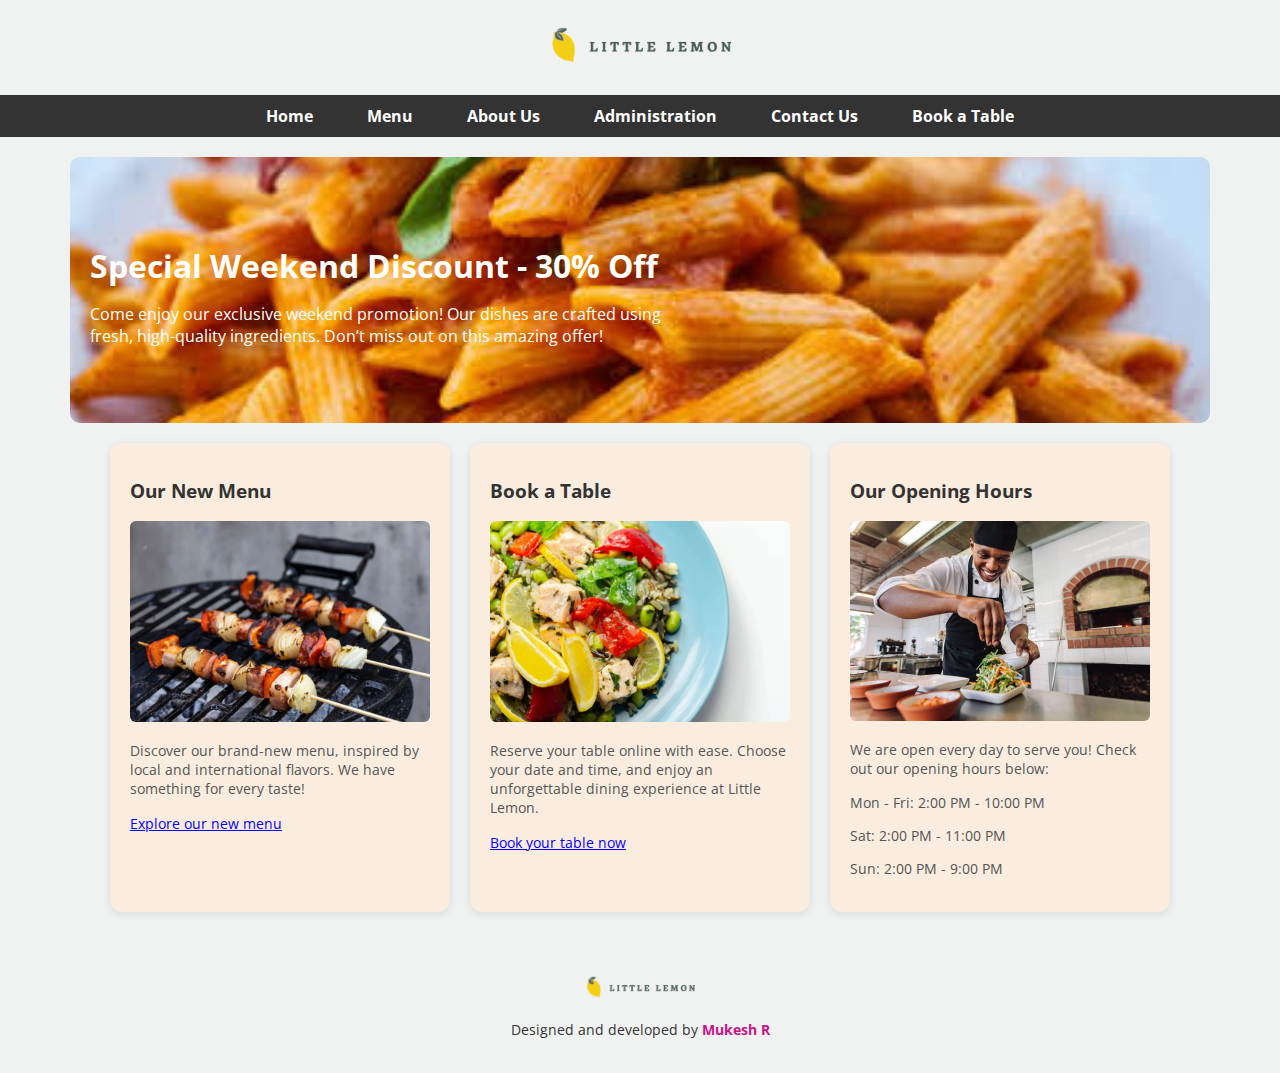
<file: rest/restapp/static/index.html>
<!DOCTYPE html>
<html lang="en">
<head>
  <meta charset="UTF-8" />
  <meta name="viewport" content="width=device-width, initial-scale=1.0" />
  <title>Little Lemon</title>
  <link rel="stylesheet" href="style.css" />
  <link href="https://fonts.googleapis.com/css2?family=Open+Sans&family=Montserrat:wght@600&display=swap" rel="stylesheet">
</head>
<body>

  <!-- Header -->
  <header>
    <img src="image/logo.png" alt="Little Lemon Logo" />
  </header>

  <!-- Navigation -->
  <nav>
    <a href="index.html">Home</a>
    <a href="menu.html">Menu</a>
    <a href="about.html">About Us</a>
    <a href="administration.html">Administration</a>
    <a href="contact.html">Contact Us</a>
    <a href="book.html">Book a Table</a>
  </nav>

  <!-- Promo Section -->
  <section class="promo">
    <h2>Special Weekend Discount - 30% Off</h2>
    <p>Come enjoy our exclusive weekend promotion! Our dishes are crafted using fresh, high-quality ingredients. Don’t miss out on this amazing offer!</p>
  </section>

  <!-- Cards Section -->
  <section class="cards">
    <!-- First Card -->
    <div class="card">
      <h3>Our New Menu</h3>
      <img src="image/menu.webp" alt="Our New Menu" />
      <p>Discover our brand-new menu, inspired by local and international flavors. We have something for every taste!</p>
      <a href="menu.html">Explore our new menu</a>
    </div>

    <!-- Second Card -->
    <div class="card">
      <h3>Book a Table</h3>
      <img src="image/table.webp" alt="Book a Table" />
      <p>Reserve your table online with ease. Choose your date and time, and enjoy an unforgettable dining experience at Little Lemon.</p>
      <a href="book.html">Book your table now</a>
    </div>

    <!-- Third Card -->
    <div class="card">
      <h3>Our Opening Hours</h3>
      <img src="image/opening_hours.webp" alt="Opening Hours" />
      <p>We are open every day to serve you! Check out our opening hours below:</p>
      <div class="hours">
        <p>Mon - Fri: 2:00 PM - 10:00 PM</p>
        <p>Sat: 2:00 PM - 11:00 PM</p>
        <p>Sun: 2:00 PM - 9:00 PM</p>
      </div>
    </div>
  </section>

  <!-- Footer -->
  <footer>
    <div class="footer-logo">
      <img src="image/logo.png" alt="Little Lemon Logo" />
    </div>
    <p>Designed and developed by <a href="#">Mukesh R</a></p>
  </footer>

</body>
</html>
</file>
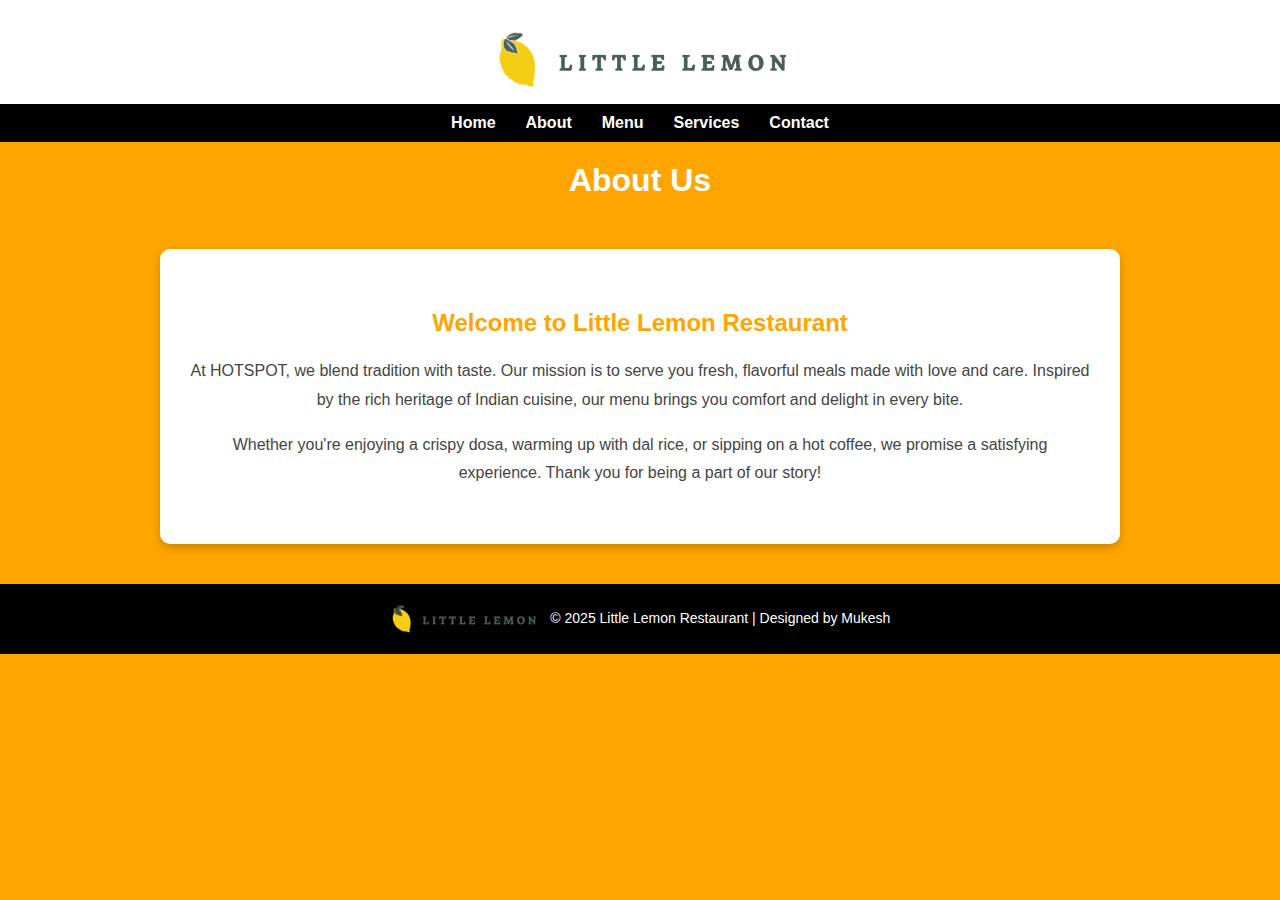
<file: rest/restapp/static/about.html>
<!DOCTYPE html>
<html lang="en">
<head>
  <meta charset="UTF-8" />
  <meta name="viewport" content="width=device-width, initial-scale=1.0"/>
  <title>About Us - HOTSPOT Restaurant</title>
  <style>
    body {
      margin: 0;
      font-family: Arial, sans-serif;
      background-color: orange;
    }

    /* Logo Section */
    .logo-container {
      text-align: center;
      padding: 20px 10px 0;
      background-color: white;
    }

    .logo-container img {
      height: 80px;
    }

    /* Navigation */
    nav {
      background-color: black;
      color: white;
      display: flex;
      justify-content: center;
      padding: 10px 0;
    }

    nav a {
      text-decoration: none;
      color: white;
      margin: 0 15px;
      font-weight: bold;
    }

    /* Header */
    header {
      text-align: center;
      background-color: orange;
      padding: 20px;
    }

    header h1 {
      margin: 0;
      color: white;
    }

    /* About Content */
    .about-section {
      background-color: white;
      max-width: 900px;
      margin: 30px auto;
      padding: 40px 30px;
      border-radius: 10px;
      box-shadow: 0 4px 8px rgba(0, 0, 0, 0.2);
      text-align: center;
    }

    .about-section h2 {
      color: orange;
      margin-bottom: 20px;
    }

    .about-section p {
      color: #444;
      line-height: 1.8;
      font-size: 16px;
    }

    /* Footer */
    footer {
      background-color: black;
      color: white;
      text-align: center;
      padding: 15px 0;
      margin-top: 40px;
    }

    footer img {
      height: 40px;
      vertical-align: middle;
      margin-right: 10px;
    }

    footer p {
      display: inline;
      font-size: 14px;
    }
  </style>
</head>
<body>

  <!-- Logo -->
  <div class="logo-container">
    <img src="image/logo.png" alt="HOTSPOT Logo">
  </div>

  <!-- Navigation -->
  <nav>
    <a href="index.html">Home</a>
    <a href="about.html">About</a>
    <a href="menu.html">Menu</a>
    <a href="#">Services</a>
    <a href="#">Contact</a>
  </nav>

  <!-- Page Header -->
  <header>
    <h1>About Us</h1>
  </header>

  <!-- About Section -->
  <section class="about-section">
    <h2>Welcome to Little Lemon Restaurant</h2>
    <p>
      At HOTSPOT, we blend tradition with taste. Our mission is to serve you fresh, flavorful meals made with love and care.
      Inspired by the rich heritage of Indian cuisine, our menu brings you comfort and delight in every bite.
    </p>
    <p>
      Whether you're enjoying a crispy dosa, warming up with dal rice, or sipping on a hot coffee, we promise a satisfying experience.
      Thank you for being a part of our story!
    </p>
  </section>

  <!-- Footer -->
  <footer>
    <img src="image/logo.png" alt="HOTSPOT Logo">
    <p>© 2025 Little Lemon Restaurant | Designed by Mukesh</p>
  </footer>

</body>
</html>
</file>
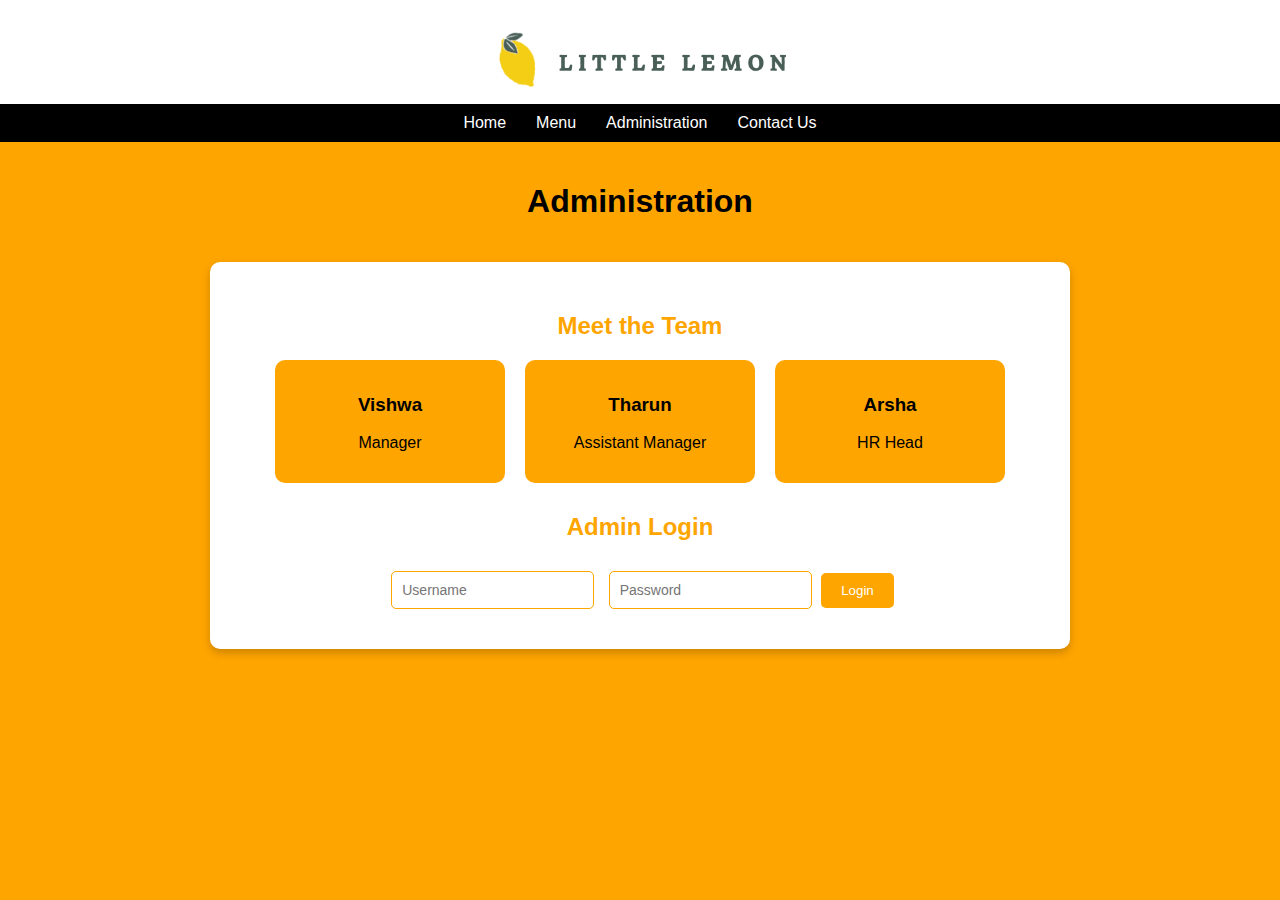
<file: rest/restapp/static/administration.html>
<!DOCTYPE html>
<html>
<head>
    <title>Administration</title>
    <style>
        body {
            font-family: Arial, sans-serif;
            margin: 0;
            padding: 0;
            background-color: orange;
        }

        /* Logo Styling */
        .logo-container {
            text-align: center;
            padding: 20px 10px 0;
            background-color: white;
        }

        .logo-container img {
            height: 80px;
        }

        nav {
            background-color: black;
            color: white;
            display: flex;
            justify-content: center;
            padding: 10px 0;
        }

        nav a {
            text-decoration: none;
            color: white;
            margin: 0 15px;
        }

        header {
            text-align: center;
            background-color: orange;
            padding: 20px;
        }

        .admin-section {
            padding: 30px;
            max-width: 800px;
            margin: auto;
            background-color: white;
            border-radius: 10px;
            box-shadow: 0 4px 8px rgba(0, 0, 0, 0.2);
        }

        .admin-section h2 {
            text-align: center;
            color: orange;
            margin-bottom: 20px;
        }

        .admin-team {
            display: flex;
            flex-wrap: wrap;
            gap: 20px;
            justify-content: center;
        }

        .team-member {
            background-color: orange;
            border-radius: 10px;
            padding: 15px;
            text-align: center;
            width: 200px;
        }

        .team-member img {
            width: 100%;
            border-radius: 10px;
            margin-bottom: 10px;
        }

        .admin-login {
            margin-top: 30px;
            text-align: center;
        }

        .admin-login input {
            padding: 10px;
            margin: 10px 5px;
            border: 1px solid orange;
            border-radius: 5px;
            font-size: 14px;
        }

        .admin-login button {
            padding: 10px 20px;
            background-color: orange;
            color: white;
            border: none;
            border-radius: 5px;
            cursor: pointer;
        }

        .admin-login button:hover {
            background-color: darkorange;
        }
    </style>
</head>
<body>

    <!-- Logo -->
    <div class="logo-container">
        <img src="image/logo.png" alt="Logo">
    </div>

    <!-- Navigation -->
    <nav>
        <a href="index.html">Home</a>
        <a href="menu.html">Menu</a>
        <a href="administration.html">Administration</a>
        <a href="contact.html">Contact Us</a>
    </nav>

    <!-- Header -->
    <header>
        <h1>Administration</h1>
    </header>

    <!-- Admin Content Section -->
    <div class="admin-section">
        <h2>Meet the Team</h2>
        <div class="admin-team">
            <div class="team-member">
                <h3>Vishwa</h3>
                <p>Manager</p>
            </div>
            <div class="team-member">
                <h3>Tharun</h3>
                <p>Assistant Manager</p>
            </div>
            <div class="team-member">
                <h3>Arsha</h3>
                <p>HR Head</p>
            </div>
        </div>

        <div class="admin-login">
            <h2>Admin Login</h2>
            <form>
                <input type="text" placeholder="Username" required>
                <input type="password" placeholder="Password" required>
                <button type="submit">Login</button>
            </form>
        </div>
    </div>

</body>
</html>
</file>
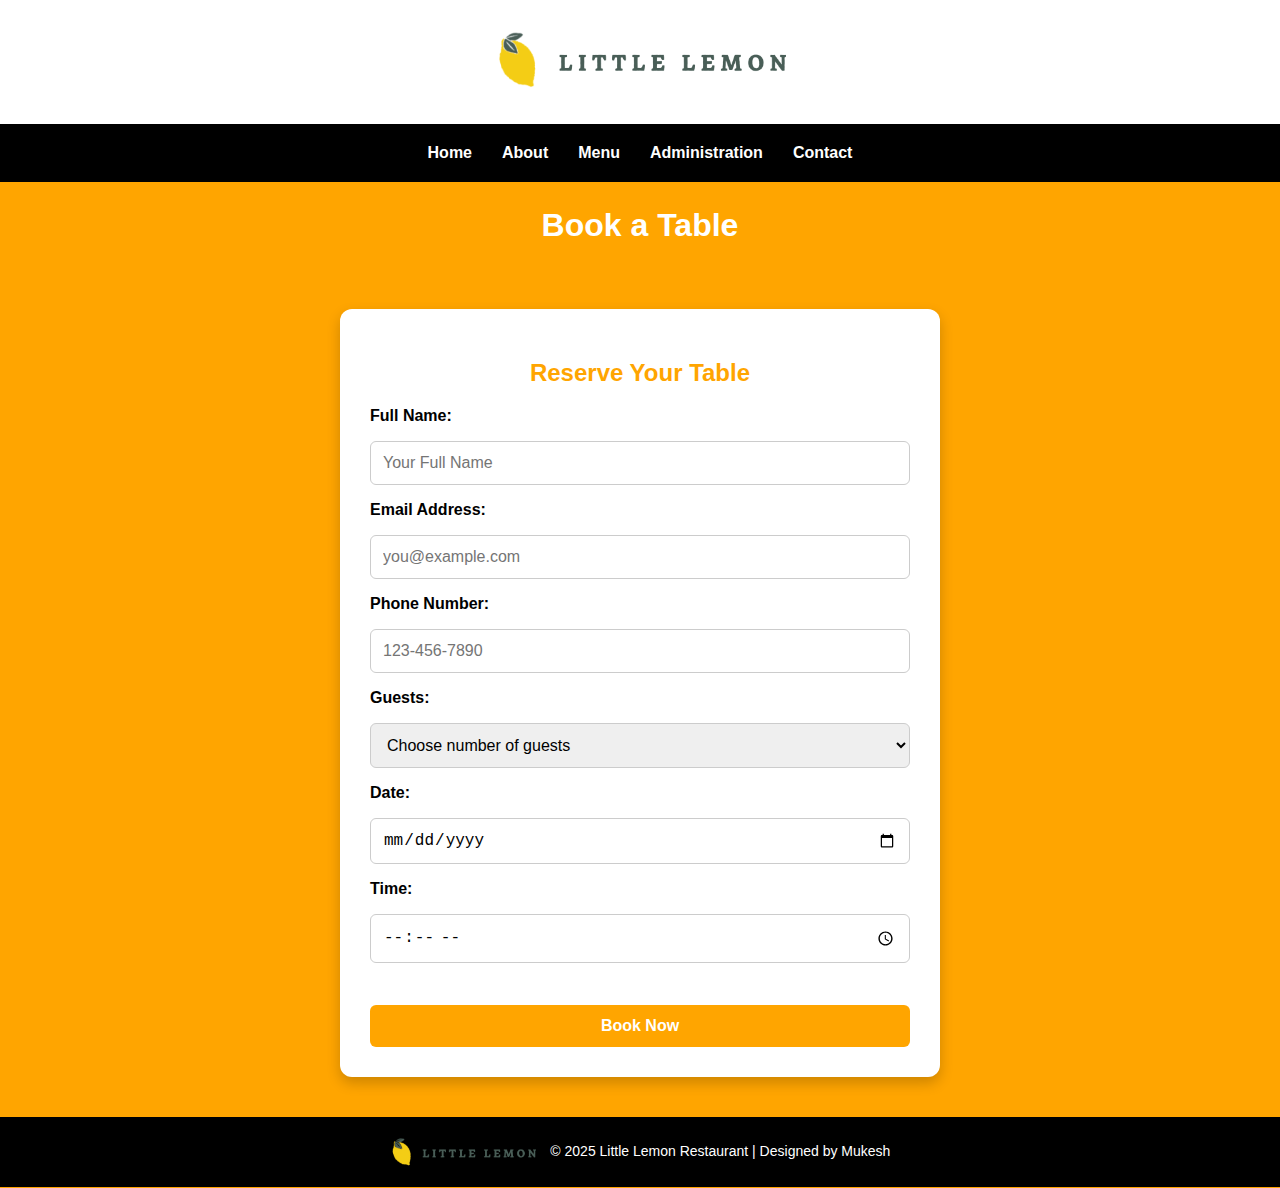
<file: rest/restapp/static/book.html>
<!DOCTYPE html>
<html lang="en">
<head>
  <meta charset="UTF-8" />
  <meta name="viewport" content="width=device-width, initial-scale=1.0"/>
  <title>Advanced Booking - Restaurant</title>
  <style>
    * {
      box-sizing: border-box;
    }

    body {
      font-family: 'Segoe UI', sans-serif;
      margin: 0;
      background-color: orange;
    }

    .logo-container {
      text-align: center;
      padding: 20px;
      background-color: white;
    }

    .logo-container img {
      height: 80px;
    }

    nav {
      background-color: black;
      display: flex;
      justify-content: center;
      flex-wrap: wrap;
      padding: 10px;
    }

    nav a {
      color: white;
      text-decoration: none;
      margin: 10px 15px;
      font-weight: bold;
      transition: color 0.3s;
    }

    nav a:hover {
      color: orange;
    }

    header {
      background-color: orange;
      text-align: center;
      padding: 25px 15px;
    }

    header h1 {
      color: white;
      margin: 0;
    }

    .booking-section {
      background-color: white;
      max-width: 600px;
      margin: 40px auto;
      padding: 30px;
      border-radius: 12px;
      box-shadow: 0 6px 14px rgba(0, 0, 0, 0.2);
    }

    .booking-section h2 {
      text-align: center;
      color: orange;
      margin-bottom: 20px;
    }

    .booking-form {
      display: flex;
      flex-direction: column;
      gap: 16px;
    }

    label {
      font-weight: bold;
    }

    input, select, button {
      padding: 12px;
      font-size: 16px;
      border: 1px solid #ccc;
      border-radius: 6px;
      transition: border-color 0.3s;
    }

    input:focus, select:focus {
      border-color: orange;
      outline: none;
    }

    button {
      background-color: orange;
      color: white;
      font-weight: bold;
      cursor: pointer;
      border: none;
      transition: background-color 0.3s;
    }

    button:hover {
      background-color: darkorange;
    }

    #confirmation {
      text-align: center;
      margin-top: 20px;
      color: green;
      font-weight: bold;
      display: none;
    }

    /* Live preview */
    #preview {
      text-align: center;
      margin-top: 10px;
      color: #333;
      font-style: italic;
    }

    footer {
      background-color: black;
      color: white;
      text-align: center;
      padding: 15px 0;
      margin-top: 40px;
    }

    footer img {
      height: 40px;
      vertical-align: middle;
      margin-right: 10px;
    }

    footer p {
      display: inline;
      font-size: 14px;
    }

    @media (max-width: 600px) {
      nav {
        flex-direction: column;
        align-items: center;
      }
    }
  </style>
</head>
<body>

  <!-- Logo -->
  <div class="logo-container">
    <img src="image/logo.png" alt="Logo">
  </div>

  <!-- Navigation -->
  <nav>
    <a href="index.html">Home</a>
    <a href="about.html">About</a>
    <a href="menu.html">Menu</a>
    <a href="administration.html">Administration</a>
    <a href="contact.html">Contact</a>
  </nav>

  <!-- Header -->
  <header>
    <h1>Book a Table</h1>
  </header>

  <!-- Booking Form -->
  <div class="booking-section">
    <h2>Reserve Your Table</h2>
    <form class="booking-form" id="bookingForm">
      <label for="name">Full Name:</label>
      <input type="text" name="name" id="name" placeholder="Your Full Name" required>

      <label for="email">Email Address:</label>
      <input type="email" name="email" id="email" placeholder="you@example.com" required>

      <label for="phone">Phone Number:</label>
      <input type="tel" name="phone" id="phone" placeholder="123-456-7890" required>

      <label for="guests">Guests:</label>
      <select name="guests" id="guests" required>
        <option value="" disabled selected>Choose number of guests</option>
        <option value="1">1 Guest</option>
        <option value="2">2 Guests</option>
        <option value="3">3 Guests</option>
        <option value="4">4 Guests</option>
        <option value="5">5 Guests</option>
        <option value="6+">6+ Guests</option>
      </select>

      <label for="date">Date:</label>
      <input type="date" name="date" id="date" required>

      <label for="time">Time:</label>
      <input type="time" name="time" id="time" required>

      <div id="preview"></div>

      <button type="submit">Book Now</button>
    </form>

    <div id="confirmation">✅ Your booking has been submitted!</div>
  </div>

  <!-- Footer -->
  <footer>
    <img src="image/logo.png" alt="Logo">
    <p>© 2025 Little Lemon Restaurant | Designed by Mukesh</p>
  </footer>

  <script>
    const form = document.getElementById('bookingForm');
    const confirmation = document.getElementById('confirmation');
    const preview = document.getElementById('preview');
    const dateInput = document.getElementById('date');
    const timeInput = document.getElementById('time');

    form.addEventListener('submit', function(event) {
      event.preventDefault();
      confirmation.style.display = 'block';
      form.reset();
      preview.innerHTML = '';
    });

    // Live preview of date and time
    function updatePreview() {
      const date = dateInput.value;
      const time = timeInput.value;
      if (date && time) {
        preview.textContent = `📅 You selected: ${date} at ${time}`;
      } else {
        preview.textContent = '';
      }
    }

    dateInput.addEventListener('change', updatePreview);
    timeInput.addEventListener('change', updatePreview);
  </script>

</body>
</html>
</file>
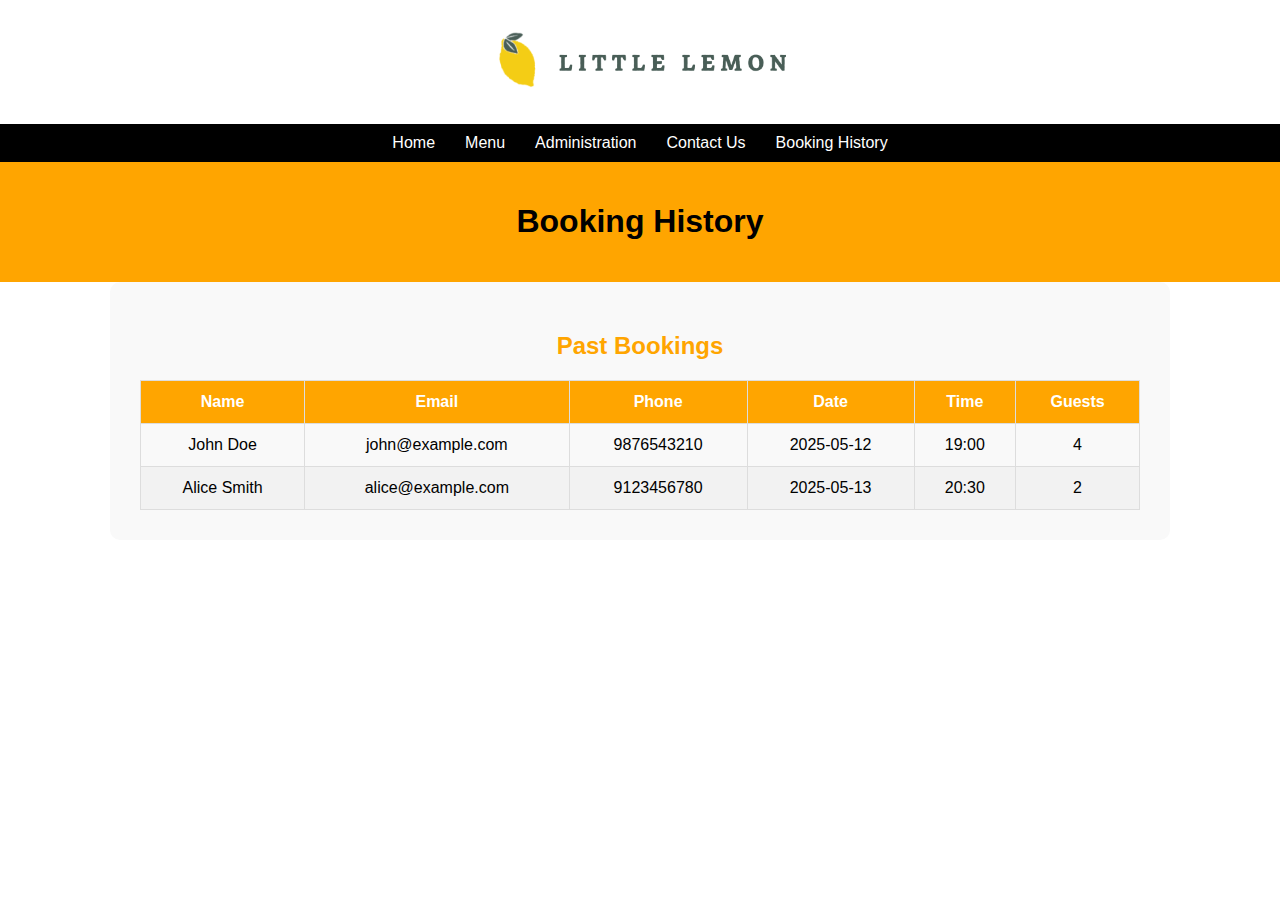
<file: rest/restapp/static/booking_history.html>
<!DOCTYPE html>
<html>
<head>
    <title>Booking History</title>
    <style>
        body {
            font-family: Arial, sans-serif;
            margin: 0;
            padding: 0;
            background-color: white;
        }

        .logo-container {
            text-align: center;
            padding: 20px;
            background-color: white;
        }

        .logo-container img {
            height: 80px;
        }

        nav {
            background-color: black;
            display: flex;
            justify-content: center;
            padding: 10px 0;
        }

        nav a {
            text-decoration: none;
            color: white;
            margin: 0 15px;
        }

        header {
            text-align: center;
            background-color: orange;
            padding: 20px;
        }

        .history-section {
            padding: 30px;
            max-width: 1000px;
            margin: auto;
            background-color: #f9f9f9;
            border-radius: 10px;
        }

        .history-section h2 {
            text-align: center;
            color: orange;
            margin-bottom: 20px;
        }

        table {
            width: 100%;
            border-collapse: collapse;
            margin-top: 20px;
        }

        th, td {
            border: 1px solid #ddd;
            padding: 12px;
            text-align: center;
        }

        th {
            background-color: orange;
            color: white;
        }

        tr:nth-child(even) {
            background-color: #f2f2f2;
        }

        .no-bookings {
            text-align: center;
            padding: 20px;
            color: gray;
        }
    </style>
</head>
<body>

    <!-- Logo -->
    <div class="logo-container">
        <img src="image/logo.png" alt="HOTSPOT Logo">
    </div>

    <!-- Navigation -->
    <nav>
        <a href="index.html">Home</a>
        <a href="menu.html">Menu</a>
        <a href="adminstration.html">Administration</a>
        <a href="contact.html">Contact Us</a>
        <a href="booking_history.html">Booking History</a>
    </nav>

    <!-- Header -->
    <header>
        <h1>Booking History</h1>
    </header>

    <!-- Booking History Section -->
    <div class="history-section">
        <h2>Past Bookings</h2>

        <!-- Replace below with dynamic data if you're using Django/PHP -->
        <table>
            <thead>
                <tr>
                    <th>Name</th>
                    <th>Email</th>
                    <th>Phone</th>
                    <th>Date</th>
                    <th>Time</th>
                    <th>Guests</th>
                </tr>
            </thead>
            <tbody>
                <tr>
                    <td>John Doe</td>
                    <td>john@example.com</td>
                    <td>9876543210</td>
                    <td>2025-05-12</td>
                    <td>19:00</td>
                    <td>4</td>
                </tr>
                <tr>
                    <td>Alice Smith</td>
                    <td>alice@example.com</td>
                    <td>9123456780</td>
                    <td>2025-05-13</td>
                    <td>20:30</td>
                    <td>2</td>
                </tr>
                <!-- Add more rows as needed -->
            </tbody>
        </table>

    </div>

</body>
</html>
</file>
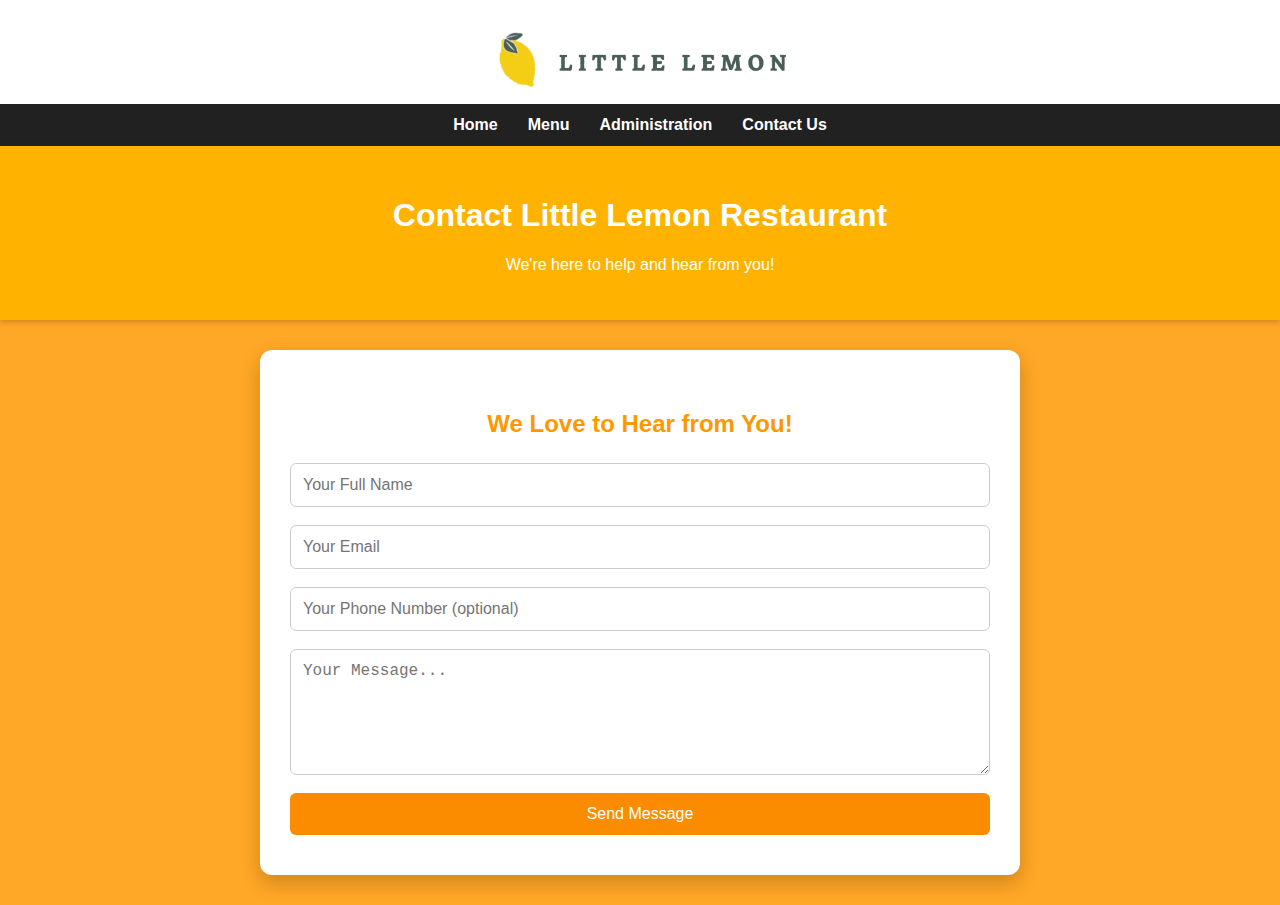
<file: rest/restapp/static/contact.html>
<!DOCTYPE html>
<html lang="en">
<head>
  <meta charset="UTF-8" />
  <meta name="viewport" content="width=device-width, initial-scale=1.0"/>
  <title>Contact Us - Little Lemon Restaurant</title>
  <style>
    body {
      font-family: 'Segoe UI', sans-serif;
      margin: 0;
      padding: 0;
      background-color: #ffa726;
    }

    .logo-container {
      text-align: center;
      padding: 20px 10px 0;
      background-color: #fff;
    }

    .logo-container img {
      height: 80px;
    }

    nav {
      background-color: #212121;
      display: flex;
      justify-content: center;
      flex-wrap: wrap;
      padding: 12px 0;
    }

    nav a {
      color: #fff;
      margin: 0 15px;
      text-decoration: none;
      font-weight: bold;
      transition: color 0.3s ease;
    }

    nav a:hover {
      color: #ffd54f;
    }

    header {
      text-align: center;
      background-color: #ffb300;
      padding: 30px 20px;
      color: white;
      box-shadow: 0 2px 6px rgba(0,0,0,0.2);
    }

    .contact-section {
      background: white;
      padding: 40px 30px;
      max-width: 700px;
      margin: 30px auto;
      border-radius: 12px;
      box-shadow: 0 8px 20px rgba(0, 0, 0, 0.2);
      animation: fadeIn 0.8s ease;
    }

    .contact-section h2 {
      text-align: center;
      color: #ff9800;
      margin-bottom: 25px;
    }

    .contact-section form {
      display: flex;
      flex-direction: column;
      gap: 18px;
    }

    .contact-section input,
    .contact-section textarea {
      padding: 12px;
      font-size: 16px;
      border: 1px solid #ccc;
      border-radius: 6px;
      transition: border 0.3s;
    }

    .contact-section input:focus,
    .contact-section textarea:focus {
      border-color: #ff9800;
      outline: none;
    }

    .contact-section textarea {
      resize: vertical;
      min-height: 100px;
    }

    .contact-section button {
      padding: 12px;
      font-size: 16px;
      background-color: #fb8c00;
      color: white;
      border: none;
      border-radius: 6px;
      cursor: pointer;
      transition: background-color 0.3s;
    }

    .contact-section button:hover {
      background-color: #ef6c00;
    }

    @keyframes fadeIn {
      from { opacity: 0; transform: translateY(10px); }
      to { opacity: 1; transform: translateY(0); }
    }

    @media (max-width: 600px) {
      nav a {
        margin: 10px;
        display: block;
      }

      .contact-section {
        margin: 20px;
        padding: 20px;
      }
    }
  </style>
</head>
<body>

  <!-- Logo -->
  <div class="logo-container">
    <img src="image/logo.png" alt="Little Lemon Logo">
  </div>

  <!-- Navigation -->
  <nav>
    <a href="index.html">Home</a>
    <a href="menu.html">Menu</a>
    <a href="administration.html">Administration</a>
    <a href="contact.html">Contact Us</a>
  </nav>

  <!-- Header -->
  <header>
    <h1>Contact Little Lemon Restaurant</h1>
    <p>We're here to help and hear from you!</p>
  </header>

  <!-- Contact Form Section -->
  <div class="contact-section">
    <h2>We Love to Hear from You!</h2>
    <form>
      <input type="text" name="name" placeholder="Your Full Name" required>
      <input type="email" name="email" placeholder="Your Email" required>
      <input type="tel" name="phone" placeholder="Your Phone Number (optional)">
      <textarea name="message" placeholder="Your Message..." required></textarea>
      <button type="submit">Send Message</button>
    </form>
  </div>

</body>
</html>
</file>
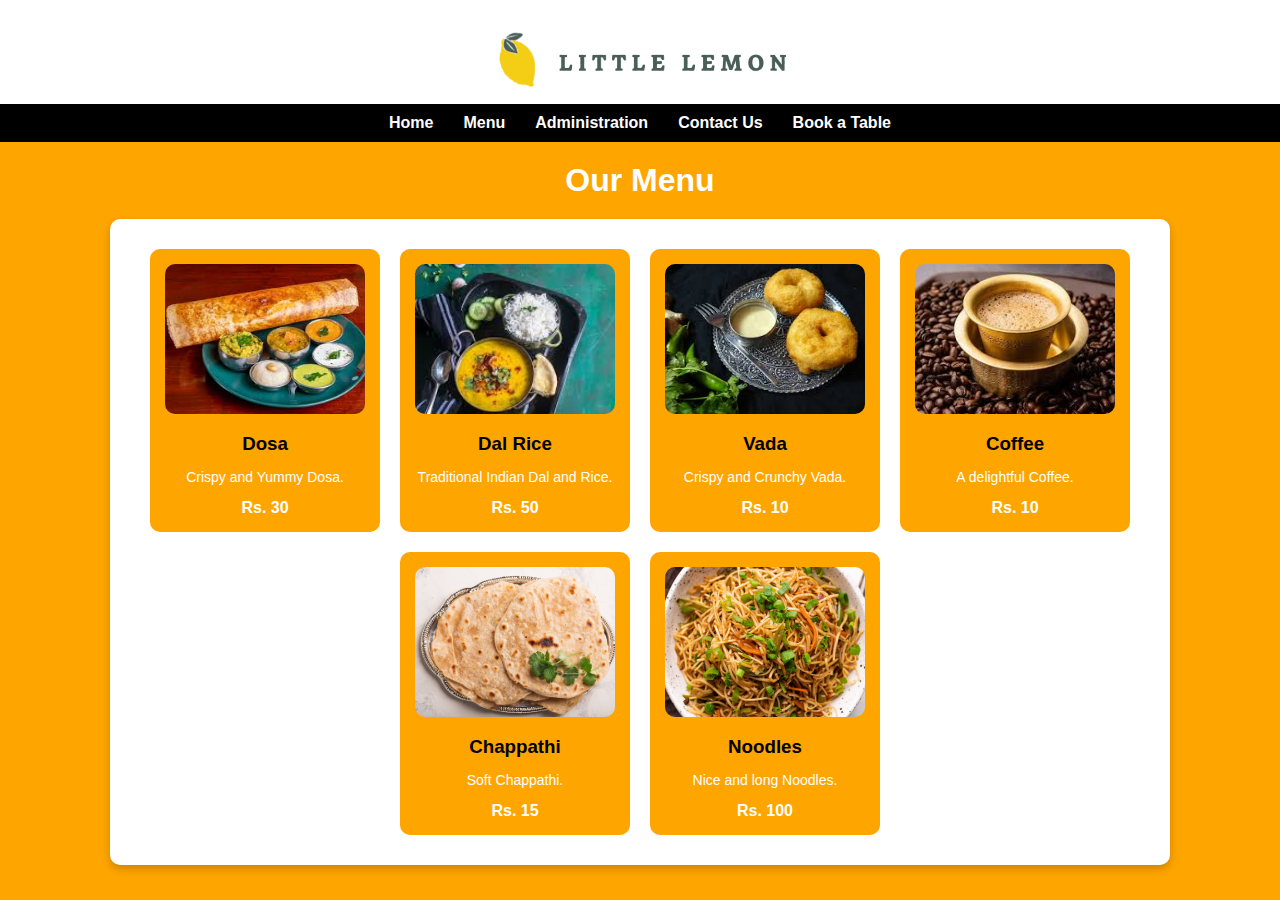
<file: rest/restapp/static/menu.html>
<!DOCTYPE html>
<html>
<head>
    <title>Menu</title>
    <style>
        body {
            font-family: Arial, sans-serif;
            margin: 0;
            padding: 0;
            background-color: orange;
        }

        /* Logo Section */
        .logo-container {
            text-align: center;
            padding: 20px 10px 0;
            background-color: white;
        }

        .logo-container img {
            height: 80px;
        }

        nav {
            background-color: black;
            color: white;
            display: flex;
            justify-content: center;
            padding: 10px 0;
        }

        nav a {
            text-decoration: none;
            color: white;
            margin: 0 15px;
            font-weight: bold;
        }

        header {
            text-align: center;
            background-color: orange;
            padding: 20px;
        }

        header h1 {
            margin: 0;
            color: white;
        }

        .menu-section {
            padding: 30px;
            max-width: 1000px;
            margin: auto;
            background-color: white;
            border-radius: 10px;
            box-shadow: 0 4px 8px rgba(0, 0, 0, 0.2);
        }

        .menu-grid {
            display: flex;
            flex-wrap: wrap;
            gap: 20px;
            justify-content: center;
        }

        .menu-item {
            background-color: orange;
            border-radius: 10px;
            padding: 15px;
            text-align: center;
            width: 200px;
        }

        .menu-item img {
            width: 100%;
            height: 150px;
            border-radius: 10px;
            object-fit: cover;
            margin-bottom: 10px;
        }

        .menu-item h3 {
            margin: 5px 0;
        }

        .menu-item p {
            font-size: 14px;
            color: white;
        }

        .price {
            font-weight: bold;
            color: white;
        }
    </style>
</head>
<body>

    <!-- Logo -->
    <div class="logo-container">
        <img src="image/logo.png" alt="Logo">
    </div>

    <!-- Navigation -->
    <nav>
        <a href="index.html">Home</a>
        <a href="menu.html">Menu</a>
        <a href="administration.html">Administration</a>
        <a href="contact.html">Contact Us</a>
        <a href="book.html">Book a Table</a>
    </nav>

    <!-- Header -->
    <header>
        <h1>Our Menu</h1>
    </header>

    <!-- Menu Items -->
    <div class="menu-section">
        <div class="menu-grid">
            <div class="menu-item">
                <img src="image/dosa.png" alt="Dosa">
                <h3>Dosa</h3>
                <p>Crispy and Yummy Dosa.</p>
                <div class="price">Rs. 30</div>
            </div>
            <div class="menu-item">
                <img src="image/dal rice.jpeg" alt="Dal Rice">
                <h3>Dal Rice</h3>
                <p>Traditional Indian Dal and Rice.</p>
                <div class="price">Rs. 50</div>
            </div>
            <div class="menu-item">
                <img src="image/vada.jpeg" alt="Vada">
                <h3>Vada</h3>
                <p>Crispy and Crunchy Vada.</p>
                <div class="price">Rs. 10</div>
            </div>
            <div class="menu-item">
                <img src="image/coffee.jpeg" alt="Coffee">
                <h3>Coffee</h3>
                <p>A delightful Coffee.</p>
                <div class="price">Rs. 10</div>
            </div>
            <div class="menu-item">
                <img src="image/chappathi.jpg" alt="Chappathi">
                <h3>Chappathi</h3>
                <p>Soft Chappathi.</p>
                <div class="price">Rs. 15</div>
            </div>
            <div class="menu-item">
                <img src="image/nodels.jpg" alt="Noodles">
                <h3>Noodles</h3>
                <p>Nice and long Noodles.</p>
                <div class="price">Rs. 100</div>
            </div>
        </div>
    </div>

</body>
</html>
</file>
<file: rest/restapp/static/style.css>
body {
    margin: 0;
    font-family: 'Open Sans', sans-serif;
    background-color: #f0f2f2;
}

header {
    text-align: center;
    padding: 20px 0;
}

header img {
    height: 50px;
}

header h1 {
    display: inline-block;
    margin-left: 10px;
    font-family: 'Montserrat', sans-serif;
    color: #2d3e3f;
    vertical-align: middle;
}

nav {
    background-color: #333;
    padding: 10px 0;
    text-align: center;
}

nav a {
    color: white;
    text-decoration: none;
    margin: 0 25px;
    font-weight: bold;
    font-size: 16px;
}

.promo {
    background-image: url('image/backgroundhead1.jpeg');
    background-size: cover;
    background-position: center;
    color: white;
    padding: 60px 20px;
    text-align: left;
    border-radius: 10px;
    margin: 20px auto;
    width: 90%;
    max-width: 1100px;
}

.promo h2 {
    font-size: 32px;
    margin-bottom: 10px;
}

.promo p {
    max-width: 600px;
}

.cards {
    display: flex;
    flex-wrap: wrap;
    justify-content: center;
    gap: 20px;
    margin: 20px auto;
    max-width: 1100px;
}

.card {
    background-color: #faeddf;
    padding: 20px;
    border-radius: 12px;
    width: 300px;
    box-shadow: 0 2px 8px rgba(0,0,0,0.1);
}

.card img {
    width: 100%;
    border-radius: 6px;
}

.card h3 {
    margin-top: 15px;
    color: #333;
}

.card p {
    font-size: 14px;
    color: #555;
}

.card a {
    color: blue;
    text-decoration: underline;
    font-size: 14px;
}

footer {
    margin-top: 40px;
    padding: 20px;
    text-align: center;
    font-size: 14px;
    color: #333;
}

footer a {
    text-decoration: none;
    color: #c71585;
    font-weight: bold;
}

.footer-logo img {
    height: 30px;
}

.hours {
    margin-top: 15px;
    font-size: 14px;
    color: #333;
}
</file>
